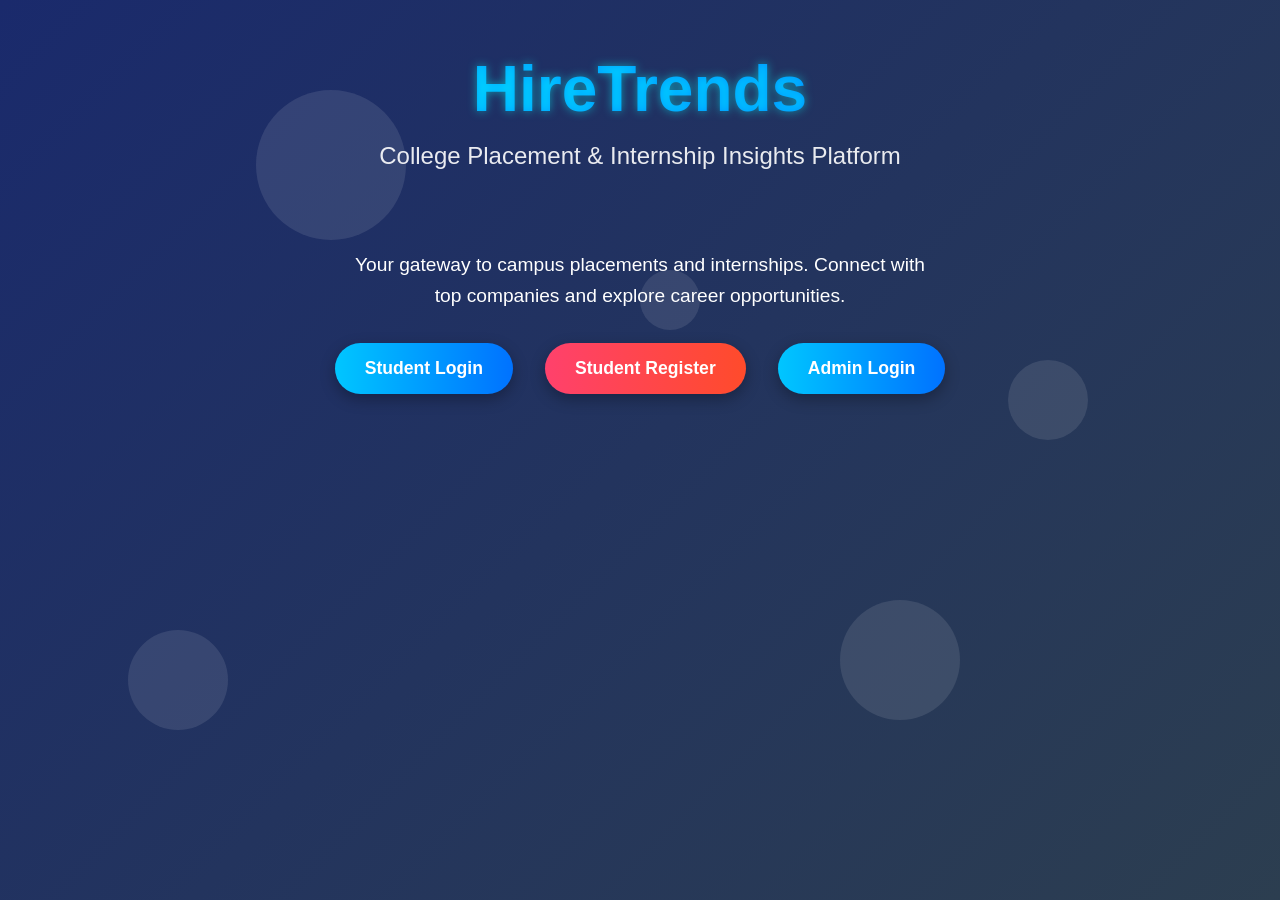
<file: index.html>
<!DOCTYPE html>
<html lang="en">
<head>
    <meta charset="UTF-8">
    <meta name="viewport" content="width=device-width, initial-scale=1.0">
    <title>HireTrends - College Placement Portal</title>
    <link rel="stylesheet" href="css/style.css">
</head>
<body>
    <!-- Animated Background -->
    <div class="background-animation">
        <div class="shape shape1"></div>
        <div class="shape shape2"></div>
        <div class="shape shape3"></div>
        <div class="shape shape4"></div>
        <div class="shape shape5"></div>
    </div>

    <!-- Main Content -->
    <div class="container">
        <header>
            <h1 class="main-title">HireTrends</h1>
            <p class="tagline">College Placement & Internship Insights Platform</p>
        </header>
        
        <main>
            <div class="cta-section">
                <p class="description">
                    Your gateway to campus placements and internships. Connect with top companies and explore career opportunities.
                </p>
                <div class="buttons">
                    <a href="login.html" class="btn btn-primary">Student Login</a>
                    <a href="register.html" class="btn btn-secondary">Student Register</a>
                    <a href="admin-login.html" class="btn btn-primary">Admin Login</a>
                </div>
                
                <div class="info-links">
                    <!-- <a href="reports.html" class="btn btn-secondary">View Reports</a>
                    <a href="statistics.html" class="btn btn-secondary">Placement Statistics</a> -->
                </div>
            </div>
        </main>
    </div>

    <script src="js/data.js"></script>
    <script src="js/auth.js"></script>
    <script src="js/main.js"></script>
</body>
</html>
</file>
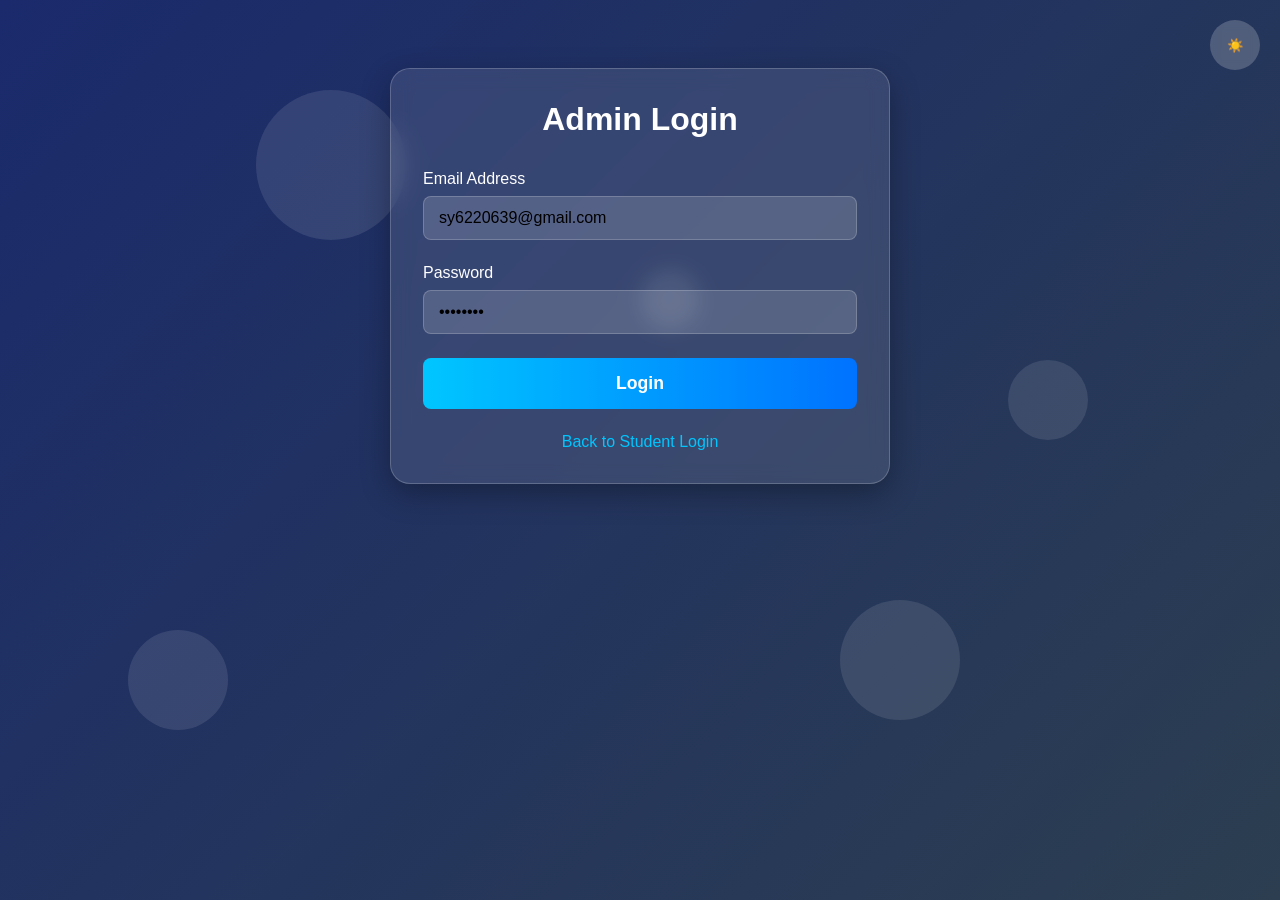
<file: admin-login.html>
<!DOCTYPE html>
<html lang="en">
<head>
    <meta charset="UTF-8">
    <meta name="viewport" content="width=device-width, initial-scale=1.0">
    <title>Admin Login - HireTrends</title>
    <link rel="stylesheet" href="css/style.css">
</head>
<body>
    <!-- Animated Background -->
    <div class="background-animation">
        <div class="shape shape1"></div>
        <div class="shape shape2"></div>
        <div class="shape shape3"></div>
        <div class="shape shape4"></div>
        <div class="shape shape5"></div>
    </div>

    <!-- Admin Login Form -->
    <div class="container">
        <div class="form-container">
            <h2 class="form-title">Admin Login</h2>
            
            <div id="adminAlert" class="alert" style="display: none;"></div>
            
            <form id="adminLoginForm">
                <div class="form-group">
                    <label for="adminEmail" class="form-label">Email Address</label>
                    <input type="email" id="adminEmail" class="form-input" placeholder="Enter admin email" required value="sy6220639@gmail.com">
                </div>
                
                <div class="form-group">
                    <label for="adminPassword" class="form-label">Password</label>
                    <input type="password" id="adminPassword" class="form-input" placeholder="Enter admin password" required value="Shivam12">
                </div>
                
                <button type="submit" class="form-submit">Login</button>
            </form>
            
            <div class="form-footer">
                <p><a href="login.html" class="form-link">Back to Student Login</a></p>
            </div>
        </div>
    </div>

    <script src="js/data.js"></script>
    <script src="js/admin-login.js"></script>
    <script src="js/ui.js"></script>
</body>
</html>
</file>
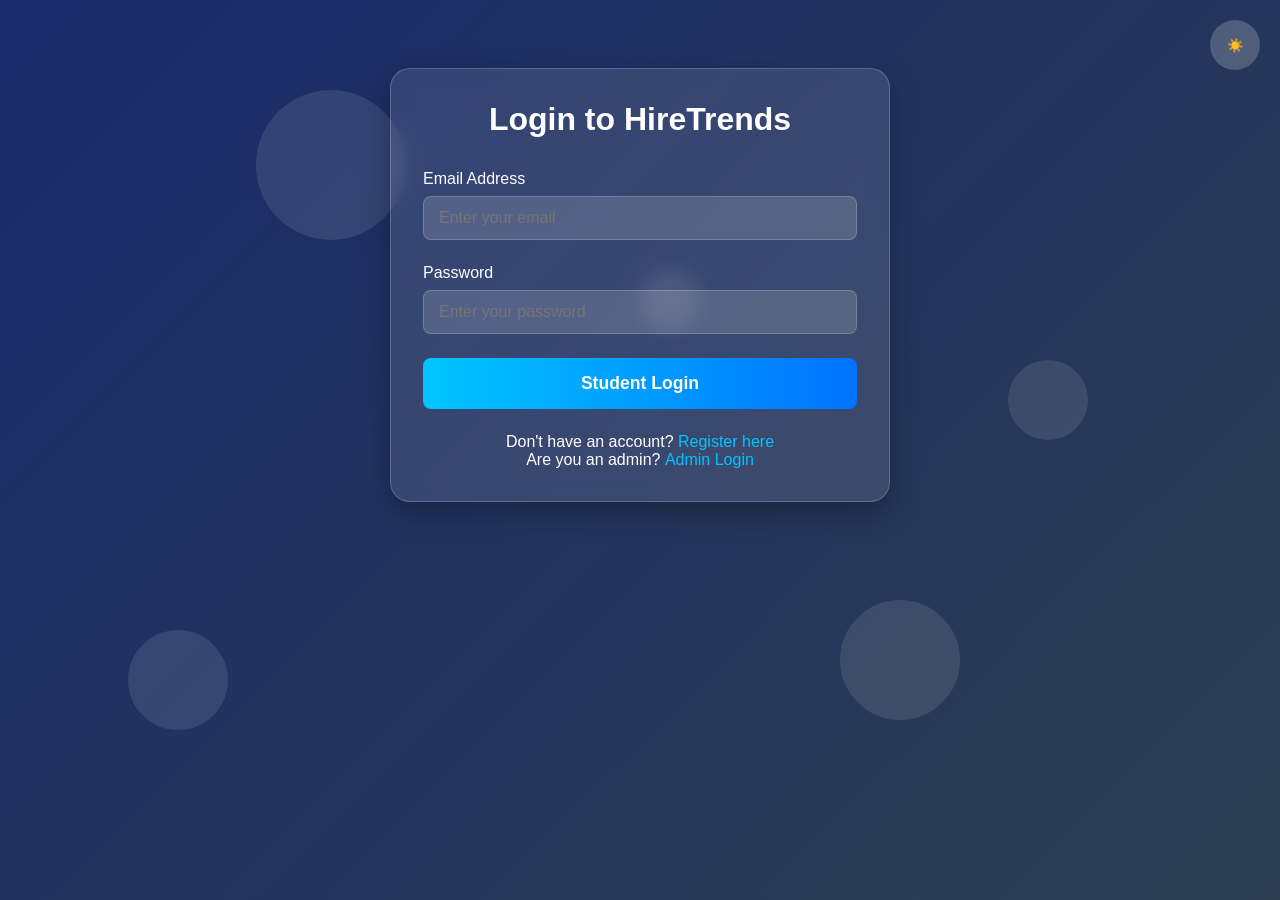
<file: admin.html>
<!DOCTYPE html>
<html lang="en">
<head>
    <meta charset="UTF-8">
    <meta name="viewport" content="width=device-width, initial-scale=1.0">
    <title>Admin Panel - HireTrends</title>
    <link rel="stylesheet" href="css/style.css">
</head>
<body>
    <!-- Animated Background -->
    <div class="background-animation">
        <div class="shape shape1"></div>
        <div class="shape shape2"></div>
        <div class="shape shape3"></div>
        <div class="shape shape4"></div>
        <div class="shape shape5"></div>
    </div>

    <!-- Admin Panel -->
    <div class="container">
        <div id="adminPanelSection">
            <div id="adminPanel">
                <div class="dashboard-header">
                    <div class="user-info">
                        <h2>Admin Panel</h2>
                        <p>Manage Companies and Placement Data</p>
                    </div>
                    <button id="adminLogoutBtn" class="logout-btn">Logout</button>
                </div>
                
                <!-- Add Company Form -->
                <div class="form-container" style="margin-top: 2rem;">
                    <h2 class="form-title">Add New Company</h2>
                    
                    <form id="companyForm">
                        <div class="form-group">
                            <label for="companyName" class="form-label">Company Name</label>
                            <input type="text" id="companyName" class="form-input" placeholder="Enter company name" required>
                        </div>
                        
                        <div class="form-group">
                            <label for="jobRole" class="form-label">Job Role</label>
                            <input type="text" id="jobRole" class="form-input" placeholder="Enter job role" required>
                        </div>
                        
                        <div class="form-group">
                            <label for="package" class="form-label">Package (LPA)</label>
                            <input type="text" id="package" class="form-input" placeholder="Enter package (e.g., ₹ 7.5 LPA)" required>
                        </div>
                        
                        <div class="form-group">
                            <label for="cgpaCutoff" class="form-label">CGPA Cutoff</label>
                            <input type="number" id="cgpaCutoff" class="form-input" placeholder="Enter CGPA cutoff" step="0.1" min="0" max="10" required>
                        </div>
                        
                        <div class="form-group">
                            <label for="eligibleBranches" class="form-label">Eligible Branches</label>
                            <select id="eligibleBranches" class="form-input" multiple required>
                                <option value="CSE">Computer Science & Engineering</option>
                                <option value="IT">Information Technology</option>
                                <option value="ECE">Electronics & Communication Engineering</option>
                                <option value="AI-ML">AI & Machine Learning</option>
                            </select>
                            <small>Hold Ctrl/Cmd to select multiple branches</small>
                        </div>
                        
                        <button type="submit" class="form-submit">Add Company</button>
                    </form>
                </div>
                
                <!-- Companies List -->
                <div style="margin-top: 3rem;">
                    <h2>Manage Companies</h2>
                    <div id="adminCompaniesContainer" class="companies-grid">
                        <!-- Companies will be dynamically loaded here -->
                    </div>
                </div>
            </div>
        </div>
    </div>

    <script src="js/data.js"></script>
    <script src="js/auth.js"></script>
    <script src="js/admin.js"></script>
    <script src="js/ui.js"></script>
</body>
</html>
</file>
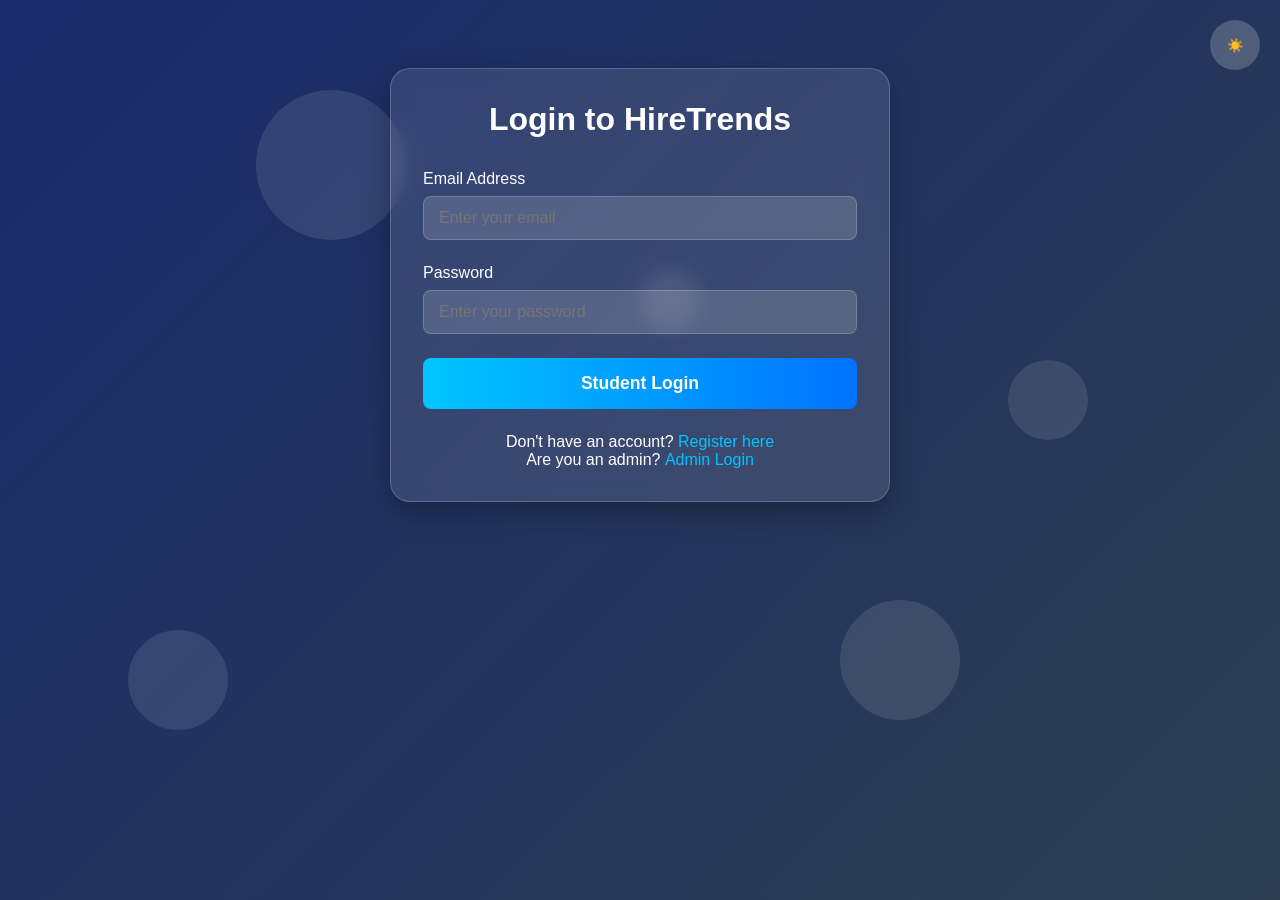
<file: dashboard.html>
<!DOCTYPE html>
<html lang="en">
<head>
    <meta charset="UTF-8">
    <meta name="viewport" content="width=device-width, initial-scale=1.0">
    <title>Dashboard - HireTrends</title>
    <link rel="stylesheet" href="css/style.css">
</head>
<body>
    <!-- Animated Background -->
    <div class="background-animation">
        <div class="shape shape1"></div>
        <div class="shape shape2"></div>
        <div class="shape shape3"></div>
        <div class="shape shape4"></div>
        <div class="shape shape5"></div>
    </div>

    <!-- Dashboard -->
    <div class="container">
        <div id="dashboard">
            <div class="dashboard-header">
                <div class="user-info">
                    <h2>Welcome, <span id="userName">User</span>!</h2>
                    <p>Branch: <span id="userBranch">-</span> | CGPA: <span id="userCGPA">-</span></p>
                </div>
                <button id="logoutBtn" class="logout-btn">Logout</button>
            </div>
            
            <div class="dashboard-nav">
                <button id="showAllBtn" class="btn btn-primary">Show All Companies</button>
                <button id="bookmarksBtn" class="btn btn-secondary">My Bookmarks</button>
                <a href="profile.html" class="btn btn-primary">My Profile</a>
                <a href="notices.html" class="btn btn-primary">Notices</a>
                <a href="interviews.html" class="btn btn-primary">Interviews</a>
                <a href="helpline.html" class="btn btn-primary">Helpline</a>
                <a href="reports.html" class="btn btn-primary">View Reports</a>
                <a href="statistics.html" class="btn btn-primary">Placement Stats</a>
            </div>
            
            <h2>Available Companies</h2>
            
            <div class="filters">
                <div class="filter-group">
                    <label for="branchFilter" class="form-label">Filter by Branch</label>
                    <select id="branchFilter" class="form-input">
                        <option value="all">All Branches</option>
                    </select>
                </div>
                
                <div class="filter-group">
                    <label for="minPackage" class="form-label">Min Package (LPA)</label>
                    <input type="number" id="minPackage" class="form-input" placeholder="Min" step="0.1" min="0">
                </div>
                
                <div class="filter-group">
                    <label for="maxPackage" class="form-label">Max Package (LPA)</label>
                    <input type="number" id="maxPackage" class="form-input" placeholder="Max" step="0.1" min="0">
                </div>
            </div>
            
            <div id="companiesContainer" class="companies-grid">
                <!-- Companies will be dynamically loaded here -->
            </div>
        </div>
    </div>

    <script src="js/data.js"></script>
    <script src="js/auth.js"></script>
    <script src="js/dashboard.js"></script>
    <script src="js/ui.js"></script>
</body>
</html>
</file>
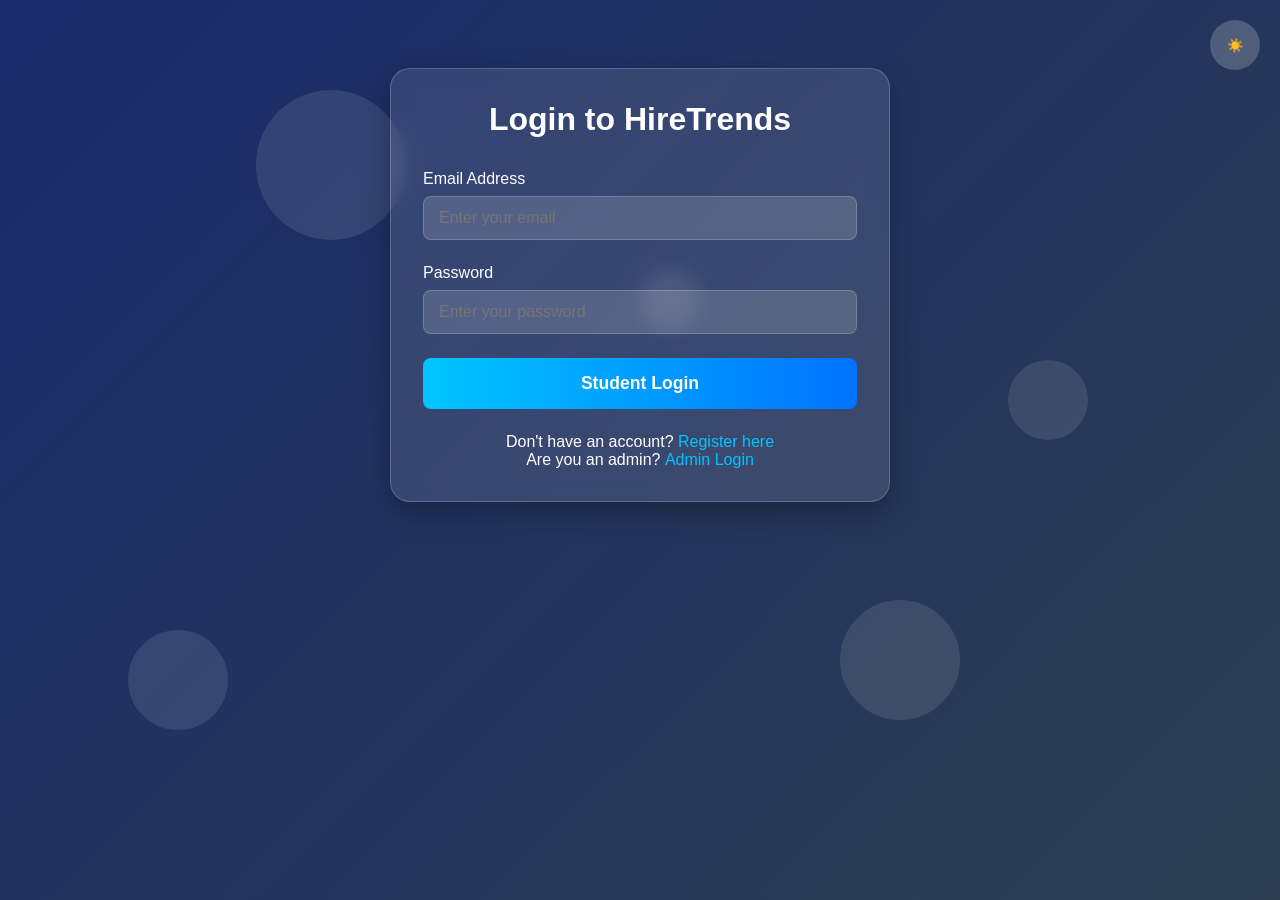
<file: helpline.html>
<!DOCTYPE html>
<html lang="en">
<head>
    <meta charset="UTF-8">
    <meta name="viewport" content="width=device-width, initial-scale=1.0">
    <title>Helpline - HireTrends</title>
    <link rel="stylesheet" href="css/style.css">
</head>
<body>
    <!-- Animated Background -->
    <div class="background-animation">
        <div class="shape shape1"></div>
        <div class="shape shape2"></div>
        <div class="shape shape3"></div>
        <div class="shape shape4"></div>
        <div class="shape shape5"></div>
    </div>

    <!-- Helpline Page -->
    <div class="container">
        <div id="helplinePage">
            <div class="dashboard-header">
                <div class="user-info">
                    <h2>Help & Support</h2>
                    <p>We're here to assist you</p>
                </div>
                <button id="helplineBackBtn" class="logout-btn">Back to Dashboard</button>
            </div>
            
            <div class="helpline-content">
                <!-- Help & Support Details -->
                <div class="form-container">
                    <h2 class="form-title">Contact Support</h2>
                    
                    <div class="support-details">
                        <div class="support-item">
                            <span class="icon">📞</span>
                            <div>
                                <h3>Phone Support</h3>
                                <p>+91-9876543210</p>
                            </div>
                        </div>
                        
                        <div class="support-item">
                            <span class="icon">✉️</span>
                            <div>
                                <h3>Email Support</h3>
                                <p>support@hiretrends.com</p>
                            </div>
                        </div>
                        
                        <div class="support-item">
                            <span class="icon">🕒</span>
                            <div>
                                <h3>Office Hours</h3>
                                <p>Monday – Friday, 10 AM – 5 PM</p>
                            </div>
                        </div>
                    </div>
                </div>
                
                <!-- FAQ Section -->
                <div class="form-container" style="margin-top: 2rem;">
                    <h2 class="form-title">Frequently Asked Questions</h2>
                    
                    <div id="faqContainer" class="faq-container">
                        <!-- FAQs will be dynamically loaded here -->
                    </div>
                </div>
            </div>
        </div>
    </div>

    <script src="js/data.js"></script>
    <script src="js/auth.js"></script>
    <script src="js/helpline.js"></script>
    <script src="js/ui.js"></script>
</body>
</html>
</file>
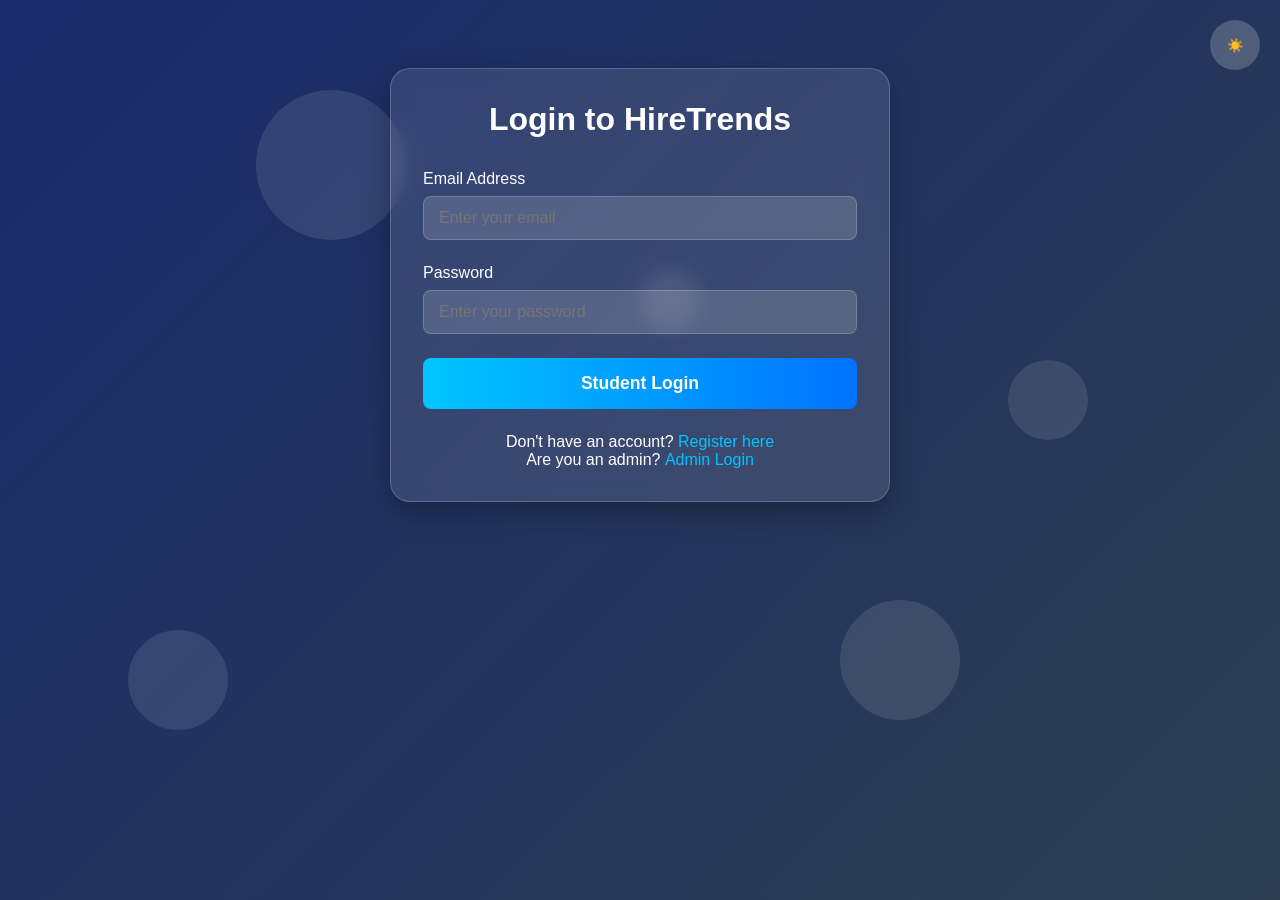
<file: interviews.html>
<!DOCTYPE html>
<html lang="en">
<head>
    <meta charset="UTF-8">
    <meta name="viewport" content="width=device-width, initial-scale=1.0">
    <title>Interviews - HireTrends</title>
    <link rel="stylesheet" href="css/style.css">
</head>
<body>
    <!-- Animated Background -->
    <div class="background-animation">
        <div class="shape shape1"></div>
        <div class="shape shape2"></div>
        <div class="shape shape3"></div>
        <div class="shape shape4"></div>
        <div class="shape shape5"></div>
    </div>

    <!-- Interviews Page -->
    <div class="container">
        <div id="interviewsPage">
            <div class="dashboard-header">
                <div class="user-info">
                    <h2>Interview Schedule</h2>
                    <p>Your upcoming and past interviews</p>
                </div>
                <button id="interviewsBackBtn" class="logout-btn">Back to Dashboard</button>
            </div>
            
            <div class="interviews-content">
                <div class="interviews-section">
                    <h2>Upcoming Interviews</h2>
                    <div id="upcomingInterviewsContainer" class="interviews-grid">
                        <!-- Upcoming interviews will be dynamically loaded here -->
                    </div>
                </div>
                
                <div class="interviews-section" style="margin-top: 2rem;">
                    <h2>Past Interviews</h2>
                    <div id="pastInterviewsContainer" class="interviews-grid">
                        <!-- Past interviews will be dynamically loaded here -->
                    </div>
                </div>
            </div>
        </div>
    </div>

    <script src="js/data.js"></script>
    <script src="js/auth.js"></script>
    <script src="js/interviews.js"></script>
    <script src="js/ui.js"></script>
</body>
</html>
</file>
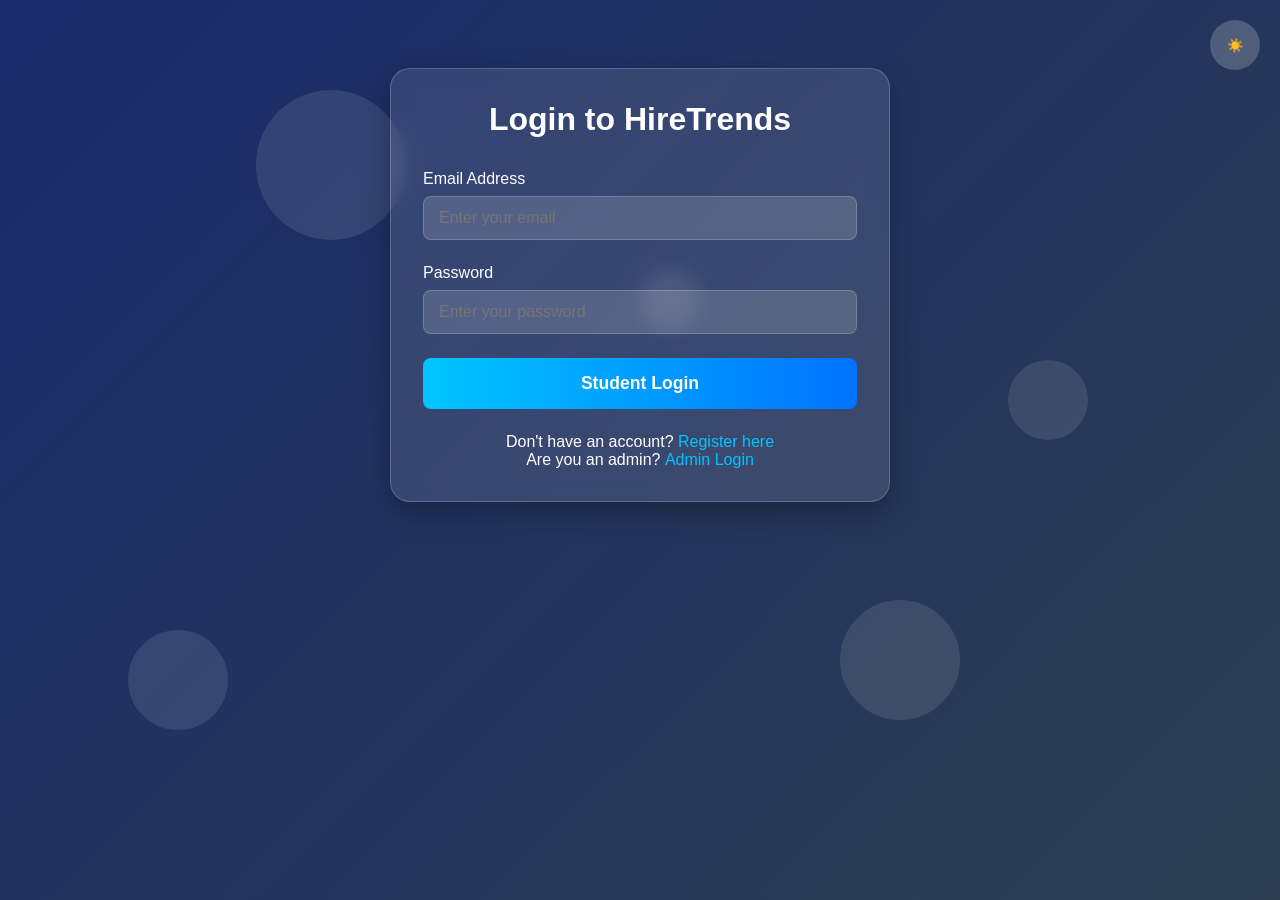
<file: login.html>
<!DOCTYPE html>
<html lang="en">
<head>
    <meta charset="UTF-8">
    <meta name="viewport" content="width=device-width, initial-scale=1.0">
    <title>Login - HireTrends</title>
    <link rel="stylesheet" href="css/style.css">
</head>
<body>
    <!-- Animated Background -->
    <div class="background-animation">
        <div class="shape shape1"></div>
        <div class="shape shape2"></div>
        <div class="shape shape3"></div>
        <div class="shape shape4"></div>
        <div class="shape shape5"></div>
    </div>

    <!-- Login Form -->
    <div class="container">
        <div class="form-container">
            <h2 class="form-title">Login to HireTrends</h2>
            
            <div id="alert" class="alert" style="display: none;"></div>
            
            <form id="loginForm">
                <div class="form-group">
                    <label for="email" class="form-label">Email Address</label>
                    <input type="email" id="email" class="form-input" placeholder="Enter your email" required>
                </div>
                
                <div class="form-group">
                    <label for="password" class="form-label">Password</label>
                    <input type="password" id="password" class="form-input" placeholder="Enter your password" required>
                </div>
                
                <button type="submit" class="form-submit">Student Login</button>
            </form>
            
            <div class="form-footer">
                <p>Don't have an account? <a href="register.html" class="form-link">Register here</a></p>
                <p>Are you an admin? <a href="admin-login.html" class="form-link">Admin Login</a></p>
            </div>
        </div>
    </div>

    <script src="js/data.js"></script>
    <script src="js/auth.js"></script>
    <script src="js/ui.js"></script>
</body>
</html>
</file>
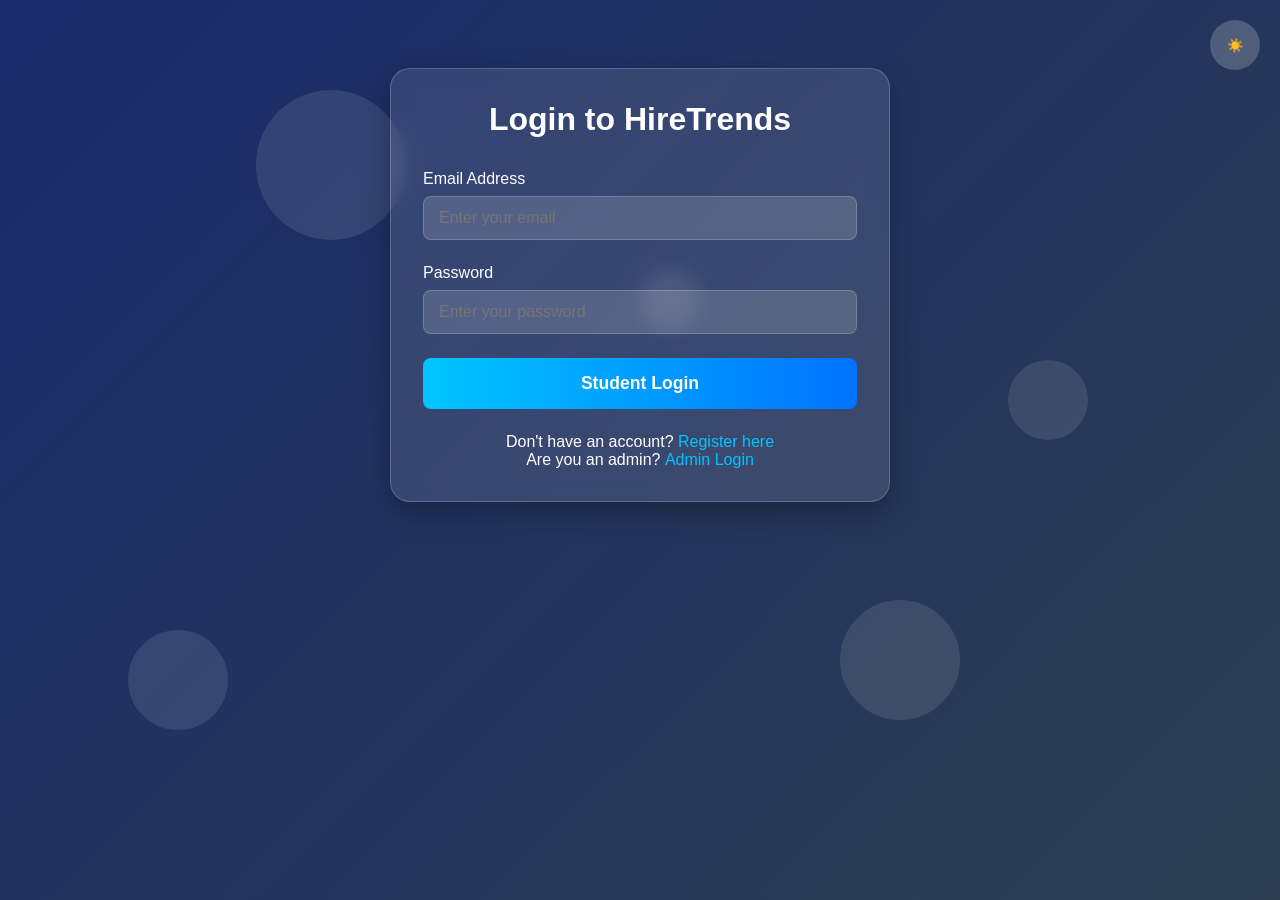
<file: notices.html>
<!DOCTYPE html>
<html lang="en">
<head>
    <meta charset="UTF-8">
    <meta name="viewport" content="width=device-width, initial-scale=1.0">
    <title>Notices - HireTrends</title>
    <link rel="stylesheet" href="css/style.css">
</head>
<body>
    <!-- Animated Background -->
    <div class="background-animation">
        <div class="shape shape1"></div>
        <div class="shape shape2"></div>
        <div class="shape shape3"></div>
        <div class="shape shape4"></div>
        <div class="shape shape5"></div>
    </div>

    <!-- Notices Page -->
    <div class="container">
        <div id="noticesPage">
            <div class="dashboard-header">
                <div class="user-info">
                    <h2>Notices & Announcements</h2>
                    <p>Stay updated with the latest placement news</p>
                </div>
                <button id="noticesBackBtn" class="logout-btn">Back to Dashboard</button>
            </div>
            
            <div class="notices-content">
                <h2>Latest Notices</h2>
                
                <div id="noticesContainer" class="notices-grid">
                    <!-- Notices will be dynamically loaded here -->
                </div>
            </div>
        </div>
    </div>

    <script src="js/data.js"></script>
    <script src="js/auth.js"></script>
    <script src="js/notices.js"></script>
    <script src="js/ui.js"></script>
</body>
</html>
</file>
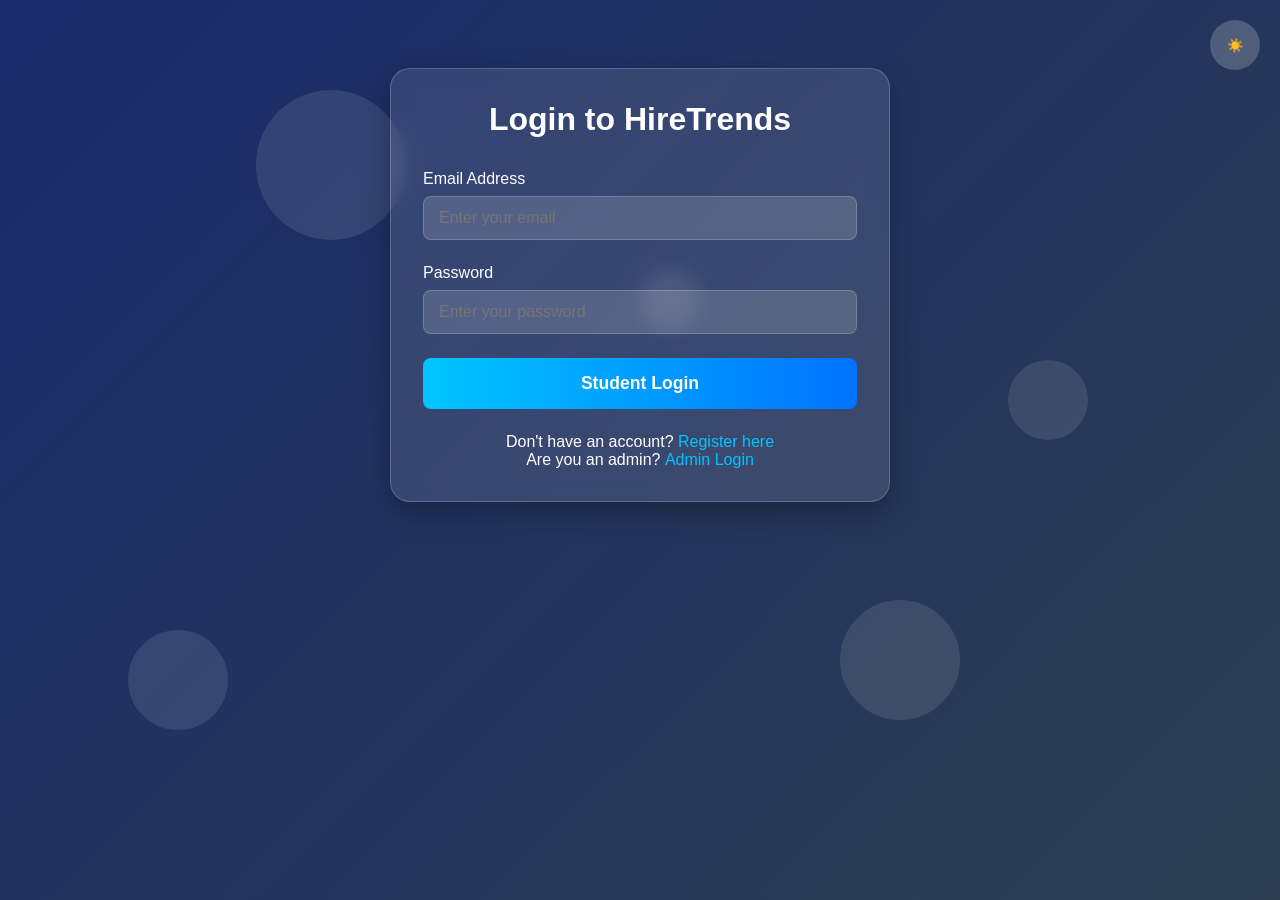
<file: profile.html>
<!DOCTYPE html>
<html lang="en">
<head>
    <meta charset="UTF-8">
    <meta name="viewport" content="width=device-width, initial-scale=1.0">
    <title>Profile - HireTrends</title>
    <link rel="stylesheet" href="css/style.css">
</head>
<body>
    <!-- Animated Background -->
    <div class="background-animation">
        <div class="shape shape1"></div>
        <div class="shape shape2"></div>
        <div class="shape shape3"></div>
        <div class="shape shape4"></div>
        <div class="shape shape5"></div>
    </div>

    <!-- Profile Page -->
    <div class="container">
        <div id="profilePage">
            <div class="dashboard-header">
                <div class="user-info">
                    <h2>Student Profile</h2>
                    <p>Manage your personal information and documents</p>
                </div>
                <button id="profileBackBtn" class="logout-btn">Back to Dashboard</button>
            </div>
            
            <div class="profile-content">
                <div class="profile-completeness">
                    <h3>Profile Completeness: <span id="completenessPercentage">0%</span></h3>
                    <div class="progress-bar">
                        <div id="progressFill" class="progress-fill"></div>
                    </div>
                </div>
                
                <div class="form-container" style="margin-top: 2rem;">
                    <h2 class="form-title">Personal Information</h2>
                    
                    <form id="profileForm">
                        <div class="form-group">
                            <label for="fullName" class="form-label">Full Name</label>
                            <input type="text" id="fullName" class="form-input" placeholder="Enter your full name" required>
                        </div>
                        
                        <div class="form-group">
                            <label for="email" class="form-label">Email Address</label>
                            <input type="email" id="email" class="form-input" placeholder="Enter your email" readonly>
                        </div>
                        
                        <div class="form-group">
                            <label for="branch" class="form-label">Branch</label>
                            <select id="branch" class="form-input" required>
                                <option value="">Select your branch</option>
                                <option value="CSE">Computer Science & Engineering</option>
                                <option value="IT">Information Technology</option>
                                <option value="ECE">Electronics & Communication Engineering</option>
                                <option value="EEE">Electrical & Electronics Engineering</option>
                                <option value="ME">Mechanical Engineering</option>
                                <option value="CE">Civil Engineering</option>
                                <option value="AI-ML">AI & Machine Learning</option>
                            </select>
                        </div>
                        
                        <div class="form-group">
                            <label for="cgpa" class="form-label">CGPA</label>
                            <input type="number" id="cgpa" class="form-input" placeholder="Enter your CGPA" step="0.01" min="0" max="10" required>
                        </div>
                        
                        <div class="form-group">
                            <label for="skills" class="form-label">Skills</label>
                            <textarea id="skills" class="form-input" placeholder="Enter your skills (comma separated)" rows="3"></textarea>
                        </div>
                        
                        <button type="submit" class="form-submit">Save Profile</button>
                    </form>
                </div>
                
                <div class="form-container" style="margin-top: 2rem;">
                    <h2 class="form-title">Resume Upload</h2>
                    
                    <div class="resume-upload">
                        <div class="form-group">
                            <label for="resumeUpload" class="form-label">Upload Resume (PDF only)</label>
                            <input type="file" id="resumeUpload" class="form-input" accept=".pdf">
                        </div>
                        
                        <div id="resumeStatus" class="resume-status">
                            <p id="resumeMessage">No resume uploaded yet</p>
                            <p id="resumeFilename" class="filename"></p>
                        </div>
                        
                        <button id="uploadResumeBtn" class="form-submit">Upload Resume</button>
                    </div>
                </div>
            </div>
        </div>
    </div>

    <script src="js/data.js"></script>
    <script src="js/auth.js"></script>
    <script src="js/profile.js"></script>
    <script src="js/ui.js"></script>
</body>
</html>
</file>
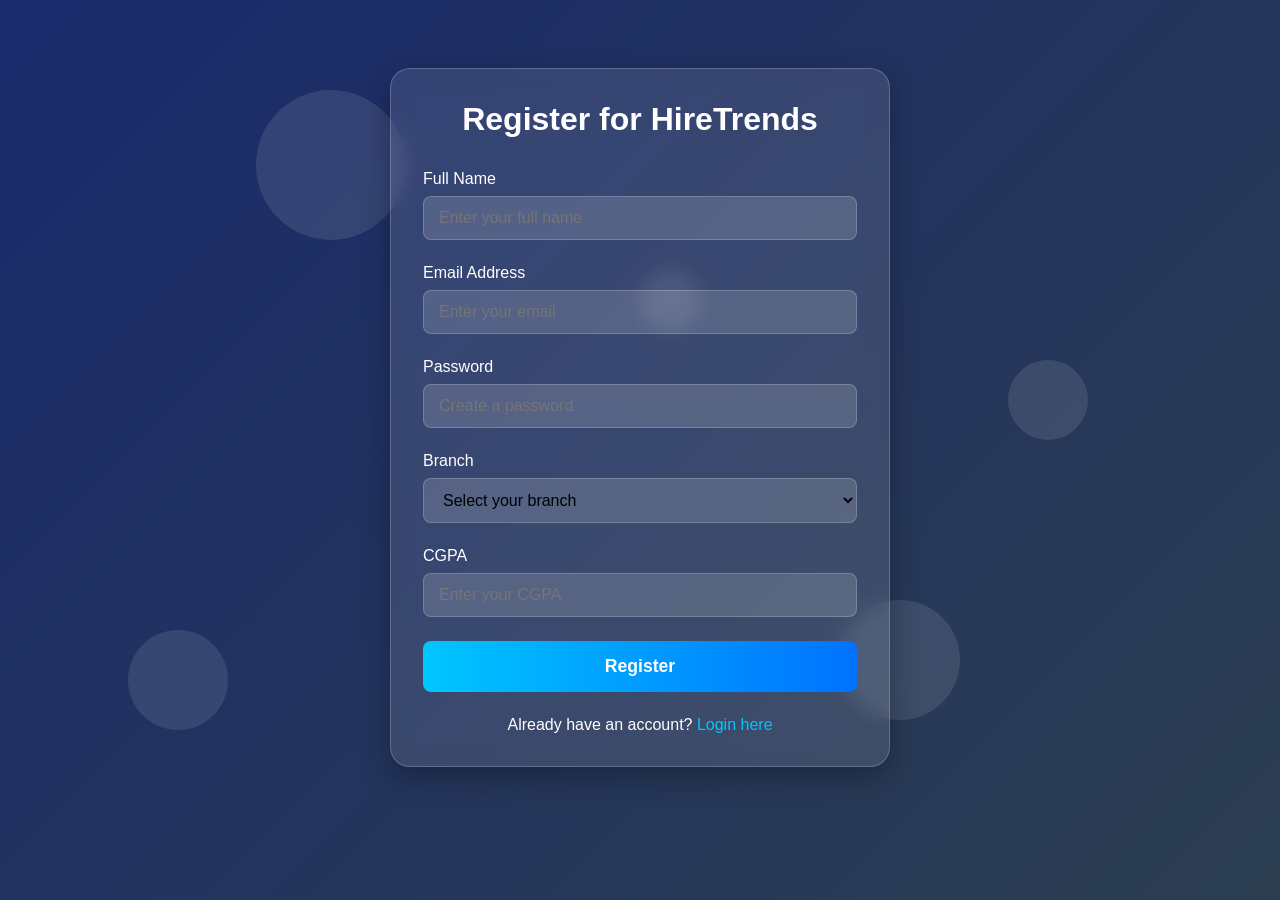
<file: register.html>
<!DOCTYPE html>
<html lang="en">
<head>
    <meta charset="UTF-8">
    <meta name="viewport" content="width=device-width, initial-scale=1.0">
    <title>Register - HireTrends</title>
    <link rel="stylesheet" href="css/style.css">
</head>
<body>
    <!-- Animated Background -->
    <div class="background-animation">
        <div class="shape shape1"></div>
        <div class="shape shape2"></div>
        <div class="shape shape3"></div>
        <div class="shape shape4"></div>
        <div class="shape shape5"></div>
    </div>

    <!-- Registration Form -->
    <div class="container">
        <div class="form-container">
            <h2 class="form-title">Register for HireTrends</h2>
            
            <div id="alert" class="alert" style="display: none;"></div>
            
            <form id="registerForm">
                <div class="form-group">
                    <label for="name" class="form-label">Full Name</label>
                    <input type="text" id="name" class="form-input" placeholder="Enter your full name" required>
                </div>
                
                <div class="form-group">
                    <label for="email" class="form-label">Email Address</label>
                    <input type="email" id="email" class="form-input" placeholder="Enter your email" required>
                </div>
                
                <div class="form-group">
                    <label for="password" class="form-label">Password</label>
                    <input type="password" id="password" class="form-input" placeholder="Create a password" required>
                </div>
                
                <div class="form-group">
                    <label for="branch" class="form-label">Branch</label>
                    <select id="branch" class="form-input" required>
                        <option id="my2" value="">Select your branch</option>
                        <option id="my1" value="CSE">Computer Science & Engineering</option>
                        <option id="my1" value="IT">Information Technology</option>
                        <option id="my1" value="ECE">Electronics & Communication Engineering</option>
                        <option id="my1" value="EEE">Electrical & Electronics Engineering</option>
                        <option id="my1" value="ME">Mechanical Engineering</option>
                        <option id="my1" value="CE">Civil Engineering</option>
                        <option id="my1" value="AI-ML">AI & Machine Learning</option>
                    </select>
                </div>
                
                <div class="form-group">
                    <label for="cgpa" class="form-label">CGPA</label>
                    <input type="number" id="cgpa" class="form-input" placeholder="Enter your CGPA" step="0.01" min="0" max="10" required>
                </div>
                
                <button type="submit" class="form-submit">Register</button>
            </form>
            
            <div class="form-footer">
                <p>Already have an account? <a href="login.html" class="form-link">Login here</a></p>
            </div>
        </div>
    </div>

    <script src="js/data.js"></script>
    <script src="js/auth.js"></script>
    <script src="js/main.js"></script>
</body>
</html>
</file>
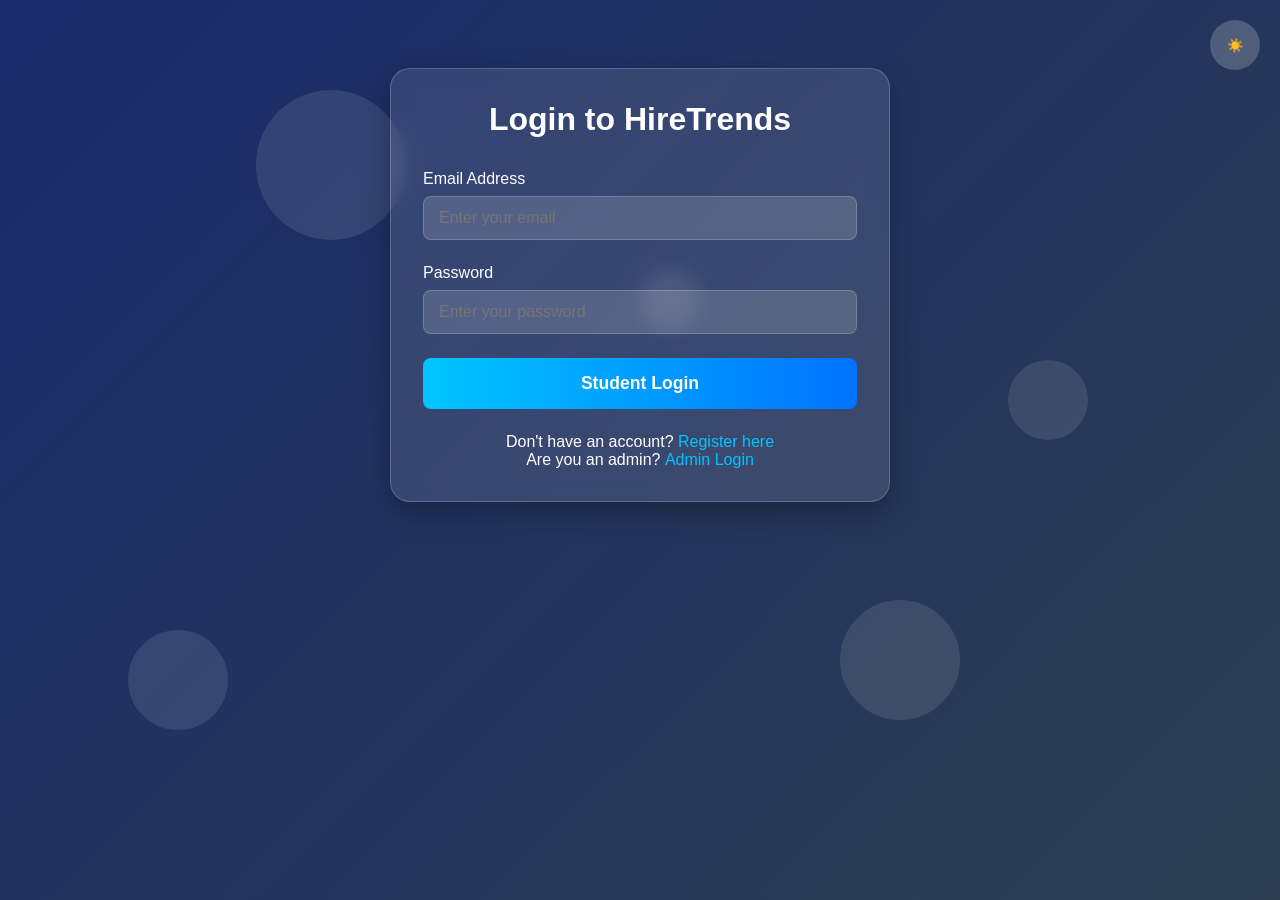
<file: reports.html>
<!DOCTYPE html>
<html lang="en">
<head>
    <meta charset="UTF-8">
    <meta name="viewport" content="width=device-width, initial-scale=1.0">
    <title>Placement Reports - HireTrends</title>
    <link rel="stylesheet" href="css/style.css">
</head>
<body>
    <!-- Animated Background -->
    <div class="background-animation">
        <div class="shape shape1"></div>
        <div class="shape shape2"></div>
        <div class="shape shape3"></div>
        <div class="shape shape4"></div>
        <div class="shape shape5"></div>
    </div>

    <!-- Reports Page -->
    <div class="container">
        <div id="reportsPage">
            <div class="dashboard-header">
                <div class="user-info">
                    <h2>Placement Reports</h2>
                    <p>Previous Year Placement Statistics</p>
                </div>
                <button id="reportsBackBtn" class="logout-btn">Back to Dashboard</button>
            </div>
            
            <div class="reports-section">
                <h2>Annual Placement Reports</h2>
                
                <div class="report-cards">
                    <div class="report-card">
                        <h3>2023-2024</h3>
                        <p><strong>Total Placed:</strong> 245 Students</p>
                        <p><strong>Placement Rate:</strong> 89%</p>
                        <p><strong>Average Package:</strong> ₹ 6.2 LPA</p>
                        <p><strong>Highest Package:</strong> ₹ 45.0 LPA</p>
                        <button class="btn btn-primary report-download">Download Report</button>
                    </div>
                    
                    <div class="report-card">
                        <h3>2022-2023</h3>
                        <p><strong>Total Placed:</strong> 218 Students</p>
                        <p><strong>Placement Rate:</strong> 82%</p>
                        <p><strong>Average Package:</strong> ₹ 5.8 LPA</p>
                        <p><strong>Highest Package:</strong> ₹ 42.0 LPA</p>
                        <button class="btn btn-primary report-download">Download Report</button>
                    </div>
                    
                    <div class="report-card">
                        <h3>2021-2022</h3>
                        <p><strong>Total Placed:</strong> 195 Students</p>
                        <p><strong>Placement Rate:</strong> 78%</p>
                        <p><strong>Average Package:</strong> ₹ 5.2 LPA</p>
                        <p><strong>Highest Package:</strong> ₹ 38.0 LPA</p>
                        <button class="btn btn-primary report-download">Download Report</button>
                    </div>
                </div>
                
                <div class="top-recruiters">
                    <h3>Top Recruiters</h3>
                    <ul>
                        <li>TCS - 45 Hires</li>
                        <li>Infosys - 38 Hires</li>
                        <li>Wipro - 32 Hires</li>
                        <li>Accenture - 28 Hires</li>
                        <li>Amazon - 15 Hires</li>
                        <li>Microsoft - 12 Hires</li>
                        <li>Google - 8 Hires</li>
                    </ul>
                </div>
            </div>
        </div>
    </div>

    <script src="js/data.js"></script>
    <script src="js/auth.js"></script>
    <script src="js/ui.js"></script>
</body>
</html>
</file>
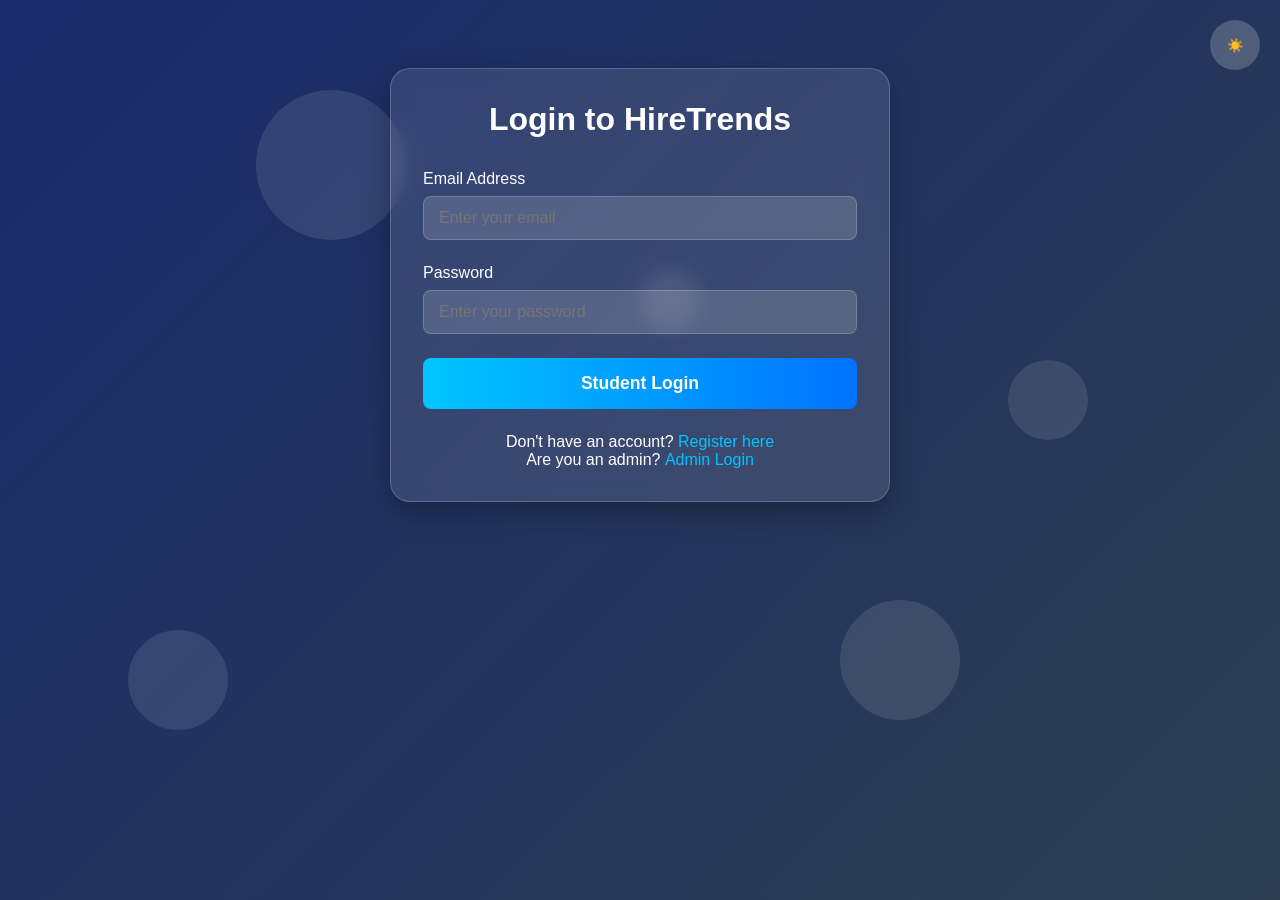
<file: statistics.html>
<!DOCTYPE html>
<html lang="en">
<head>
    <meta charset="UTF-8">
    <meta name="viewport" content="width=device-width, initial-scale=1.0">
    <title>Placement Statistics - HireTrends</title>
    <link rel="stylesheet" href="css/style.css">
</head>
<body>
    <!-- Animated Background -->
    <div class="background-animation">
        <div class="shape shape1"></div>
        <div class="shape shape2"></div>
        <div class="shape shape3"></div>
        <div class="shape shape4"></div>
        <div class="shape shape5"></div>
    </div>

    <!-- Statistics Page -->
    <div class="container">
        <div id="statisticsPage">
            <div class="dashboard-header">
                <div class="user-info">
                    <h2>Placement Statistics</h2>
                    <p>Detailed Analytics and Insights</p>
                </div>
                <button id="statsBackBtn" class="logout-btn">Back to Dashboard</button>
            </div>
            
            <div class="statistics-section">
                <h2>Placement Analytics</h2>
                
                <div class="charts-container">
                    <div class="chart-card">
                        <h3>Companies vs Packages</h3>
                        <div class="bar-chart">
                            <div class="chart-bar" style="height: 90%; background: linear-gradient(to top, #00c6ff, #0072ff);">
                                <span class="bar-label">Google</span>
                                <span class="bar-value">₹50L</span>
                            </div>
                            <div class="chart-bar" style="height: 80%; background: linear-gradient(to top, #00c6ff, #0072ff);">
                                <span class="bar-label">Microsoft</span>
                                <span class="bar-value">₹45L</span>
                            </div>
                            <div class="chart-bar" style="height: 70%; background: linear-gradient(to top, #00c6ff, #0072ff);">
                                <span class="bar-label">Amazon</span>
                                <span class="bar-value">₹35L</span>
                            </div>
                            <div class="chart-bar" style="height: 50%; background: linear-gradient(to top, #00c6ff, #0072ff);">
                                <span class="bar-label">TCS</span>
                                <span class="bar-value">₹7.5L</span>
                            </div>
                            <div class="chart-bar" style="height: 40%; background: linear-gradient(to top, #00c6ff, #0072ff);">
                                <span class="bar-label">Infosys</span>
                                <span class="bar-value">₹6.5L</span>
                            </div>
                        </div>
                    </div>
                    
                    <div class="chart-card">
                        <h3>Branch-wise Placement Count</h3>
                        <div class="pie-chart-container">
                            <div class="pie-chart">
                                <div class="pie-slice slice-1" data-percentage="40">
                                    <span>CSE</span>
                                </div>
                                <div class="pie-slice slice-2" data-percentage="25">
                                    <span>IT</span>
                                </div>
                                <div class="pie-slice slice-3" data-percentage="20">
                                    <span>ECE</span>
                                </div>
                                <div class="pie-slice slice-4" data-percentage="15">
                                    <span>AI</span>
                                </div>
                            </div>
                        </div>
                    </div>
                    
                    <div class="chart-card">
                        <h3>Year-wise Placement Trend</h3>
                        <div class="line-chart">
                            <div class="chart-point" style="left: 10%; bottom: 30%;">
                                <span class="point-label">2021</span>
                                <span class="point-value">195</span>
                            </div>
                            <div class="chart-point" style="left: 30%; bottom: 50%;">
                                <span class="point-label">2022</span>
                                <span class="point-value">218</span>
                            </div>
                            <div class="chart-point" style="left: 50%; bottom: 70%;">
                                <span class="point-label">2023</span>
                                <span class="point-value">245</span>
                            </div>
                            <div class="chart-point" style="left: 70%; bottom: 85%;">
                                <span class="point-label">2024</span>
                                <span class="point-value">278</span>
                            </div>
                            <div class="chart-line"></div>
                        </div>
                    </div>
                </div>
            </div>
        </div>
    </div>

    <script src="js/data.js"></script>
    <script src="js/auth.js"></script>
    <script src="js/ui.js"></script>
</body>
</html>
</file>
<file: css/style.css>
/* Global Styles */
* {
    margin: 0;
    padding: 0;
    box-sizing: border-box;
    font-family: 'Segoe UI', Tahoma, Geneva, Verdana, sans-serif;
}

body {
    background: linear-gradient(135deg, #1a2a6c, #2c3e50);
    color: #fff;
    min-height: 100vh;
    overflow-x: hidden;
    position: relative;
}

/* Animated Background */
.background-animation {
    position: fixed;
    top: 0;
    left: 0;
    width: 100%;
    height: 100%;
    z-index: -1;
    overflow: hidden;
}

.shape {
    position: absolute;
    border-radius: 50%;
    background: rgba(255, 255, 255, 0.1);
    animation: float 15s infinite linear;
}

.shape1 {
    width: 150px;
    height: 150px;
    top: 10%;
    left: 20%;
    animation-duration: 20s;
}

.shape2 {
    width: 100px;
    height: 100px;
    top: 70%;
    left: 10%;
    animation-duration: 25s;
    animation-direction: reverse;
}

.shape3 {
    width: 80px;
    height: 80px;
    top: 40%;
    right: 15%;
    animation-duration: 30s;
}

.shape4 {
    width: 120px;
    height: 120px;
    bottom: 20%;
    right: 25%;
    animation-duration: 22s;
    animation-direction: reverse;
}

.shape5 {
    width: 60px;
    height: 60px;
    top: 30%;
    left: 50%;
    animation-duration: 18s;
}

@keyframes float {
    0% {
        transform: translate(0, 0) rotate(0deg);
    }
    25% {
        transform: translate(20px, 20px) rotate(90deg);
    }
    50% {
        transform: translate(0, 40px) rotate(180deg);
    }
    75% {
        transform: translate(-20px, 20px) rotate(270deg);
    }
    100% {
        transform: translate(0, 0) rotate(360deg);
    }
}

/* Container */
.container {
    max-width: 1200px;
    margin: 0 auto;
    padding: 20px;
}

/* Header */
.main-title {
    font-size: 4rem;
    text-align: center;
    margin-top: 2rem;
    text-shadow: 0 0 10px rgba(0, 255, 255, 0.5);
    background: linear-gradient(to right, #00c6ff, #0072ff);
    -webkit-background-clip: text;
    -webkit-text-fill-color: transparent;
    animation: glow 2s ease-in-out infinite alternate;
}

@keyframes glow {
    from {
        text-shadow: 0 0 5px #fff, 0 0 10px #00c6ff, 0 0 15px #0072ff;
    }
    to {
        text-shadow: 0 0 10px #fff, 0 0 20px #00c6ff, 0 0 30px #0072ff;
    }
}

.tagline {
    font-size: 1.5rem;
    text-align: center;
    margin-top: 1rem;
    opacity: 0.9;
}

/* CTA Section */
.cta-section {
    display: flex;
    flex-direction: column;
    align-items: center;
    justify-content: center;
    margin-top: 5rem;
    text-align: center;
}

.description {
    font-size: 1.2rem;
    max-width: 600px;
    margin-bottom: 2rem;
    line-height: 1.6;
}

.buttons {
    display: flex;
    gap: 2rem;
}

.btn {
    padding: 15px 30px;
    font-size: 1.1rem;
    border: none;
    border-radius: 50px;
    cursor: pointer;
    text-decoration: none;
    transition: all 0.3s ease;
    font-weight: bold;
    box-shadow: 0 5px 15px rgba(0, 0, 0, 0.3);
}

.btn-primary {
    background: linear-gradient(to right, #00c6ff, #0072ff);
    color: white;
}

.btn-secondary {
    background: linear-gradient(to right, #ff416c, #ff4b2b);
    color: white;
}

.btn:hover {
    transform: translateY(-5px);
    box-shadow: 0 10px 20px rgba(0, 0, 0, 0.4);
}

/* Form Pages */
.form-container {
    max-width: 500px;
    margin: 3rem auto;
    background: rgba(255, 255, 255, 0.1);
    backdrop-filter: blur(10px);
    border-radius: 20px;
    padding: 2rem;
    box-shadow: 0 10px 30px rgba(0, 0, 0, 0.3);
    border: 1px solid rgba(255, 255, 255, 0.2);
}

.form-title {
    text-align: center;
    margin-bottom: 2rem;
    font-size: 2rem;
}

.form-group {
    margin-bottom: 1.5rem;
}

.form-label {
    display: block;
    margin-bottom: 0.5rem;
    font-weight: 500;
}

.form-input {
    width: 100%;
    padding: 12px 15px;
    border: none;
    border-radius: 8px;
    background: rgba(255, 255, 255, 0.15);
    color: rgb(0, 0, 0);
    font-size: 1rem;
    border: 1px solid rgba(255, 255, 255, 0.2);
}

.form-input:focus {
    outline: none;
    background: rgba(255, 255, 255, 0.25);
    border-color: #00c6ff;
}

.form-submit {
    width: 100%;
    padding: 15px;
    background: linear-gradient(to right, #00c6ff, #0072ff);
    color: white;
    border: none;
    border-radius: 8px;
    font-size: 1.1rem;
    font-weight: bold;
    cursor: pointer;
    transition: all 0.3s ease;
}

.form-submit:hover {
    transform: translateY(-3px);
    box-shadow: 0 5px 15px rgba(0, 198, 255, 0.4);
}

.form-footer {
    text-align: center;
    margin-top: 1.5rem;
}

.form-link {
    color: #00c6ff;
    text-decoration: none;
    font-weight: 500;
}

.form-link:hover {
    text-decoration: underline;
}

/* Alert Message */
.alert {
    padding: 15px;
    border-radius: 8px;
    margin-bottom: 1.5rem;
    text-align: center;
    font-weight: 500;
}

.alert-error {
    background: rgba(255, 75, 43, 0.2);
    border: 1px solid #ff4b2b;
    color: #ff9a8b;
}

/* Dashboard */
.dashboard-header {
    display: flex;
    justify-content: space-between;
    align-items: center;
    margin-bottom: 2rem;
    padding-bottom: 1rem;
    border-bottom: 1px solid rgba(255, 255, 255, 0.2);
}

.user-info h2 {
    font-size: 1.8rem;
    margin-bottom: 0.5rem;
}

.user-info p {
    font-size: 1.1rem;
    opacity: 0.9;
}

.logout-btn {
    background: linear-gradient(to right, #ff416c, #ff4b2b);
    color: white;
    border: none;
    padding: 10px 20px;
    border-radius: 8px;
    cursor: pointer;
    font-weight: bold;
    transition: all 0.3s ease;
}

.logout-btn:hover {
    transform: translateY(-3px);
    box-shadow: 0 5px 15px rgba(255, 65, 108, 0.4);
}

/* Dashboard Navigation */
.dashboard-nav {
    display: flex;
    gap: 1rem;
    margin-bottom: 2rem;
    flex-wrap: nowrap;
    overflow-x: auto;
    padding: 10px 0;
}

.dashboard-nav .btn {
    padding: 10px 20px;
    font-size: 1rem;
    white-space: nowrap;
}

/* Filters */
.filters {
    display: flex;
    gap: 1rem;
    margin-bottom: 2rem;
    flex-wrap: wrap;
}

.filter-group {
    flex: 1;
    min-width: 200px;
}

/* Companies Grid */
.companies-grid {
    display: grid;
    grid-template-columns: repeat(auto-fill, minmax(300px, 1fr));
    gap: 2rem;
}

.company-card {
    background: rgba(255, 255, 255, 0.1);
    border-radius: 15px;
    padding: 1.5rem;
    transition: all 0.3s ease;
    border: 1px solid rgba(255, 255, 255, 0.2);
    backdrop-filter: blur(10px);
}

.company-card:hover {
    transform: translateY(-10px);
    box-shadow: 0 10px 25px rgba(0, 0, 0, 0.3);
    border-color: rgba(0, 198, 255, 0.5);
}

.company-card.eligible {
    border-color: #00c6ff;
    background: rgba(0, 198, 255, 0.1);
}

.company-name {
    font-size: 1.5rem;
    margin-bottom: 1rem;
    color: #00c6ff;
}

.company-details p {
    margin-bottom: 0.8rem;
    font-size: 1.1rem;
}

.company-details strong {
    color: #00c6ff;
}

.package {
    font-size: 1.3rem;
    font-weight: bold;
    color: #4cff00;
    margin: 1rem 0;
}

.eligible-tag {
    color: #4cff00;
    font-weight: bold;
}

.ineligible-tag {
    color: #ff416c;
    font-weight: bold;
}

.bookmark-btn {
    background: rgba(255, 255, 255, 0.2);
    border: none;
    padding: 8px 15px;
    border-radius: 5px;
    color: white;
    cursor: pointer;
    font-weight: bold;
    transition: all 0.3s ease;
    margin-top: 1rem;
}

.bookmark-btn:hover {
    background: rgba(255, 255, 255, 0.3);
}

.bookmark-btn.bookmarked {
    background: rgba(0, 198, 255, 0.3);
}

/* Additional Styles for New Pages */
.info-links {
    display: flex;
    gap: 1rem;
    margin-top: 2rem;
    justify-content: center;
}

.report-cards {
    display: grid;
    grid-template-columns: repeat(auto-fit, minmax(300px, 1fr));
    gap: 2rem;
    margin-top: 2rem;
}

.report-card {
    background: rgba(255, 255, 255, 0.1);
    border-radius: 15px;
    padding: 1.5rem;
    transition: all 0.3s ease;
    border: 1px solid rgba(255, 255, 255, 0.2);
    backdrop-filter: blur(10px);
}

.report-card:hover {
    transform: translateY(-5px);
    box-shadow: 0 10px 25px rgba(0, 0, 0, 0.3);
    border-color: rgba(0, 198, 255, 0.5);
}

.report-card h3 {
    color: #00c6ff;
    margin-bottom: 1rem;
    font-size: 1.5rem;
}

.report-card p {
    margin-bottom: 0.5rem;
    font-size: 1.1rem;
}

.report-download {
    margin-top: 1rem;
    width: 100%;
}

.charts-container {
    display: grid;
    grid-template-columns: repeat(auto-fit, minmax(300px, 1fr));
    gap: 2rem;
    margin-top: 2rem;
}

.chart-card {
    background: rgba(255, 255, 255, 0.1);
    border-radius: 15px;
    padding: 1.5rem;
    transition: all 0.3s ease;
    border: 1px solid rgba(255, 255, 255, 0.2);
    backdrop-filter: blur(10px);
}

.bar-chart {
    display: flex;
    justify-content: space-around;
    align-items: flex-end;
    height: 200px;
    margin-top: 2rem;
    padding: 1rem;
    background: rgba(0, 0, 0, 0.2);
    border-radius: 10px;
}

.chart-bar {
    width: 40px;
    background: linear-gradient(to top, #00c6ff, #0072ff);
    border-radius: 5px 5px 0 0;
    position: relative;
    margin: 0 5px;
}

.bar-label {
    position: absolute;
    bottom: -25px;
    left: 50%;
    transform: translateX(-50%);
    white-space: nowrap;
    font-size: 0.8rem;
}

.bar-value {
    position: absolute;
    top: -25px;
    left: 50%;
    transform: translateX(-50%);
    white-space: nowrap;
    font-size: 0.9rem;
    font-weight: bold;
}

.pie-chart-container {
    display: flex;
    justify-content: center;
    margin-top: 2rem;
}

.pie-chart {
    width: 200px;
    height: 200px;
    border-radius: 50%;
    position: relative;
    overflow: hidden;
}

.pie-slice {
    position: absolute;
    width: 50%;
    height: 50%;
    transform-origin: 100% 100%;
}

.slice-1 {
    background: #18a8cd;
    transform: rotate(0deg);
}

.slice-2 {
    background: #0a4c9e;
    transform: rotate(144deg);
}

.slice-3 {
    background: #4cff00;
    transform: rotate(210deg);
}

.slice-4 {
    background: #8b3146;
    transform: rotate(288deg);
}

.pie-slice span {
    position: absolute;
    top: 60%;
    left: 40%;
    transform: translate(50%, -50%);
    white-space: nowrap;
    font-size: .8rem;
}

.line-chart {
    height: 200px;
    margin-top: 2rem;
    padding: 1rem;
    background: rgba(0, 0, 0, 0.2);
    border-radius: 10px;
    position: relative;
}

.chart-point {
    position: absolute;
    width: 12px;
    height: 12px;
    background: #00c6ff;
    border-radius: 50%;
    transform: translate(-50%, 50%);
}

.point-label {
    position: absolute;
    bottom: -25px;
    left: 50%;
    transform: translateX(-50%);
    white-space: nowrap;
    font-size: 0.8rem;
}

.point-value {
    position: absolute;
    top: -25px;
    left: 50%;
    transform: translateX(-50%);
    white-space: nowrap;
    font-size: 0.9rem;
    font-weight: bold;
}

.chart-line {
    position: absolute;
    height: 2px;
    background: #00c6ff;
    transform: rotate(-10deg);
    transform-origin: left center;
    width: 80%;
    left: 10%;
    top: 50%;
}

/* Theme Toggle */
.theme-toggle {
    position: fixed;
    top: 20px;
    right: 20px;
    z-index: 1000;
    background: rgba(255, 255, 255, 0.2);
    border: none;
    border-radius: 50%;
    width: 50px;
    height: 50px;
    cursor: pointer;
    display: flex;
    align-items: center;
    justify-content: center;
    backdrop-filter: blur(5px);
    transition: all 0.3s ease;
}

.theme-toggle:hover {
    background: rgba(255, 255, 255, 0.3);
    transform: scale(1.1);
}

/* Light Theme */
body.light-theme {
    background: linear-gradient(135deg, #f5f7fa, #c3cfe2);
    color: #333;
}

.light-theme .form-input {
    background: rgba(255, 255, 255, 0.8);
    color: #333;
    border: 1px solid rgba(0, 0, 0, 0.1);
}

.light-theme .form-container {
    background: rgba(255, 255, 255, 0.8);
    border: 1px solid rgba(0, 0, 0, 0.1);
}

.light-theme .company-card {
    background: rgba(255, 255, 255, 0.8);
    border: 1px solid rgba(0, 0, 0, 0.1);
}

.light-theme .chart-card {
    background: rgba(255, 255, 255, 0.8);
    border: 1px solid rgba(0, 0, 0, 0.1);
}

.light-theme .report-card {
    background: rgba(255, 255, 255, 0.8);
    border: 1px solid rgba(0, 0, 0, 0.1);
}

/* Notification Styles */
.notification {
    position: fixed;
    top: 20px;
    right: 20px;
    padding: 15px 20px;
    border-radius: 8px;
    background: rgba(0, 198, 255, 0.9);
    color: white;
    box-shadow: 0 5px 15px rgba(0, 0, 0, 0.3);
    z-index: 1000;
    transform: translateX(120%);
    transition: transform 0.3s ease;
}

.notification.show {
    transform: translateX(0);
}

.notification.success {
    background: rgba(76, 255, 0, 0.9);
}

.notification.error {
    background: rgba(255, 65, 108, 0.9);
}

/* Profile Page Styles */
.profile-completeness {
    background: var(--card-bg);
    padding: 1.5rem;
    border-radius: 10px;
    box-shadow: 0 4px 15px rgba(0, 0, 0, 0.1);
    margin-bottom: 2rem;
}

.progress-bar {
    width: 100%;
    height: 20px;
    background-color: #e0e0e0;
    border-radius: 10px;
    overflow: hidden;
    margin-top: 1rem;
}

.progress-fill {
    height: 100%;
    background: linear-gradient(90deg, var(--primary-color), var(--secondary-color));
    border-radius: 10px;
    transition: width 0.5s ease;
}

.resume-status {
    margin: 1rem 0;
    padding: 1rem;
    border-radius: 8px;
    background-color: var(--card-bg);
}

.filename {
    font-weight: bold;
    color: var(--primary-color);
    margin-top: 0.5rem;
}

/* Notices Page Styles */
.notices-grid {
    display: grid;
    grid-template-columns: repeat(auto-fill, minmax(300px, 1fr));
    gap: 1.5rem;
    margin-top: 1.5rem;
}

.notice-card {
    background: var(--card-bg);
    border-radius: 10px;
    padding: 1.5rem;
    box-shadow: 0 4px 15px rgba(0, 0, 0, 0.1);
    transition: transform 0.3s ease, box-shadow 0.3s ease;
}

.notice-card:hover {
    transform: translateY(-5px);
    box-shadow: 0 6px 20px rgba(0, 0, 0, 0.15);
}

.notice-header {
    display: flex;
    justify-content: space-between;
    align-items: flex-start;
    margin-bottom: 1rem;
}

.notice-title {
    margin: 0;
    font-size: 1.3rem;
    color: var(--text-color);
}

.notice-category {
    padding: 0.3rem 0.8rem;
    border-radius: 20px;
    font-size: 0.8rem;
    font-weight: bold;
    text-transform: uppercase;
}

.notice-category.college {
    background-color: #4CAF50;
    color: white;
}

.notice-category.company {
    background-color: #2196F3;
    color: white;
}

.notice-description {
    color: var(--text-secondary);
    line-height: 1.6;
    margin-bottom: 1rem;
}

.notice-date {
    font-size: 0.9rem;
    color: var(--text-secondary);
    font-style: italic;
}

.no-notices {
    text-align: center;
    color: var(--text-secondary);
    font-style: italic;
    grid-column: 1 / -1;
    margin: 2rem 0;
}

/* Interviews Page Styles */
.interviews-grid {
    display: grid;
    grid-template-columns: repeat(auto-fill, minmax(280px, 1fr));
    gap: 1.5rem;
    margin-top: 1.5rem;
}

.interview-card {
    background: var(--card-bg);
    border-radius: 10px;
    padding: 1.5rem;
    box-shadow: 0 4px 15px rgba(0, 0, 0, 0.1);
    transition: transform 0.3s ease, box-shadow 0.3s ease;
}

.interview-card:hover {
    transform: translateY(-5px);
    box-shadow: 0 6px 20px rgba(0, 0, 0, 0.15);
}

.interview-company {
    margin: 0 0 1rem 0;
    color: var(--primary-color);
    font-size: 1.4rem;
}

.interview-details p {
    margin: 0.5rem 0;
    color: var(--text-color);
}

.result-selected {
    color: #4CAF50;
    font-weight: bold;
}

.result-rejected {
    color: #f44336;
    font-weight: bold;
}

.result-pending {
    color: #FF9800;
    font-weight: bold;
}

.no-interviews {
    text-align: center;
    color: var(--text-secondary);
    font-style: italic;
    grid-column: 1 / -1;
    margin: 2rem 0;
}

/* Recommendation Tag */
.recommended-tag {
    display: inline-block;
    background-color: #4CAF50;
    color: white;
    padding: 0.3rem 0.8rem;
    border-radius: 20px;
    font-size: 0.9rem;
    font-weight: bold;
    margin-top: 0.5rem;
}

/* Helpline Page Styles */
.support-details {
    display: grid;
    grid-template-columns: repeat(auto-fit, minmax(250px, 1fr));
    gap: 1.5rem;
    margin-top: 1rem;
}

.support-item {
    display: flex;
    align-items: flex-start;
    gap: 1rem;
    padding: 1rem;
    background: var(--card-bg);
    border-radius: 10px;
    box-shadow: 0 4px 15px rgba(0, 0, 0, 0.1);
}

.support-item .icon {
    font-size: 1.5rem;
}

.support-item h3 {
    margin: 0 0 0.5rem 0;
    color: var(--primary-color);
}

.support-item p {
    margin: 0;
    color: var(--text-color);
}

.faq-container {
    margin-top: 1rem;
}

.faq-item {
    margin-bottom: 1rem;
    border-radius: 10px;
    overflow: hidden;
    box-shadow: 0 4px 15px rgba(0, 0, 0, 0.1);
}

.faq-question {
    background: var(--card-bg);
    padding: 1.2rem;
    cursor: pointer;
    display: flex;
    justify-content: space-between;
    align-items: center;
    transition: background-color 0.3s ease;
}

.faq-question:hover {
    background-color: rgba(0, 0, 0, 0.05);
}

.faq-question h3 {
    margin: 0;
    color: var(--text-color);
    font-size: 1.1rem;
}

.faq-toggle {
    font-size: 1.5rem;
    font-weight: bold;
    color: var(--primary-color);
}

.faq-answer {
    background: var(--card-bg);
    padding: 0 1.2rem;
    max-height: 0;
    overflow: hidden;
    transition: max-height 0.3s ease, padding 0.3s ease;
}

.faq-answer.open {
    padding: 1.2rem;
    max-height: 1000px;
}

.faq-answer p {
    color: var(--text-secondary);
    line-height: 1.6;
    margin: 0;
}

.faq-answer.open p {
    margin: 0 0 1rem 0;
}

.faq-answer.open p:last-child {
    margin-bottom: 0;
}

.no-faqs {
    text-align: center;
    color: var(--text-secondary);
    font-style: italic;
    grid-column: 1 / -1;
    margin: 2rem 0;
}

/* Responsive adjustments for helpline page */
@media (max-width: 768px) {
    .support-details {
        grid-template-columns: 1fr;
    }
    
    .support-item {
        flex-direction: column;
        text-align: center;
    }
}

/* Responsive adjustments for new pages */
@media (max-width: 768px) {
    .notices-grid,
    .interviews-grid {
        grid-template-columns: 1fr;
    }
    
    .notice-header {
        flex-direction: column;
        gap: 0.5rem;
    }
    
    .dashboard-nav {
        flex-wrap: wrap;
    }
}
</file>
